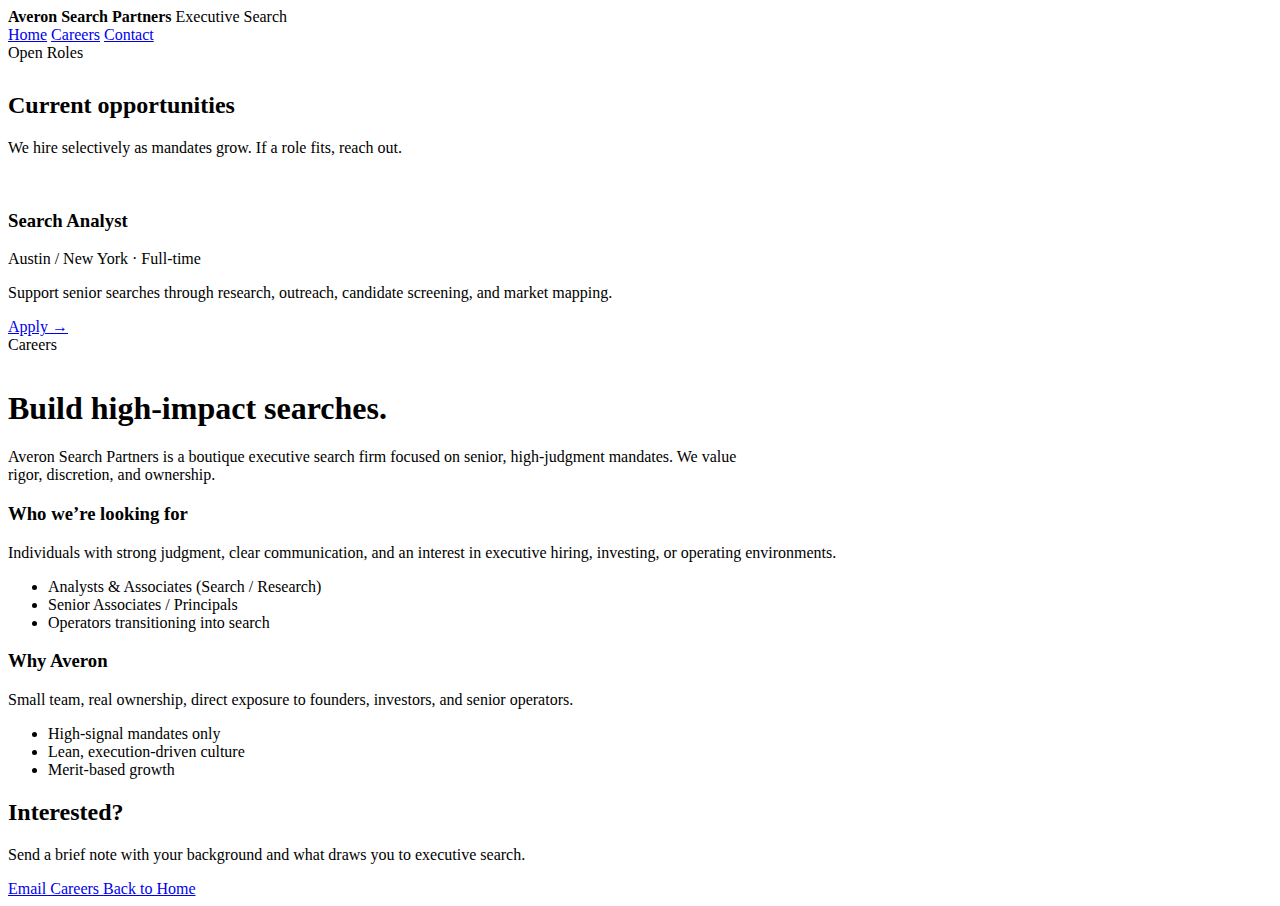
<file: careers.html>
<!doctype html>
<html lang="en">
<head>
  <meta charset="utf-8" />
  <meta name="viewport" content="width=device-width,initial-scale=1" />
  <title>Careers — Averon Search Partners</title>
  <meta name="description" content="Careers at Averon Search Partners. Join a focused, execution-driven executive search firm." />

  <link rel="icon" type="image/png" sizes="1024x1024" href="/Averon-Search-Partners-Logo.png">
  <meta name="theme-color" content="#070B14">

  <!-- Reuse SAME CSS -->
  <link rel="stylesheet" href="/styles.css">
</head>

<body>

  <!-- NAV (same as main site) -->
  <div class="nav">
    <div class="container nav-inner">
      <div class="brand">
        <div class="brand-title">
          <strong>Averon Search Partners</strong>
          <span>Executive Search</span>
        </div>
      </div>

      <div class="navlinks">
        <a href="/">Home</a>
        <a href="/careers.html">Careers</a>
        <a class="btn primary" href="/#contact">Contact</a>
      </div>
    </div>
  </div>

<section class="sm" id="open-roles">
  <div class="container">
    <div class="kicker">Open Roles</div>
    <div style="height:10px"></div>
    <h2>Current opportunities</h2>
    <p class="muted" style="margin-top:10px; max-width:820px;">
      We hire selectively as mandates grow. If a role fits, reach out.
    </p>

    <div style="height:18px"></div>

    <div class="grid services">

      <!-- JOB CARD -->
      <div class="card pad">
        <h3>Search Analyst</h3>
        <p class="muted">Austin / New York · Full-time</p>
        <p>
          Support senior searches through research, outreach,
          candidate screening, and market mapping.
        </p>
        <a class="btn" href="mailto:infoaveron@gmail.com?subject=Search%20Analyst%20Application">
          Apply →
        </a>
      </div>

      <!-- DUPLICATE THIS BLOCK FOR EACH ROLE -->

    </div>
  </div>
</section>

  
  <!-- HERO -->
  <section class="hero">
    <div class="container">
      <div class="pill">Careers</div>
      <div style="height:14px"></div>

      <h1>Build high-impact searches.</h1>
      <p class="lead" style="margin-top:14px; max-width:760px;">
        Averon Search Partners is a boutique executive search firm focused on senior,
        high-judgment mandates. We value rigor, discretion, and ownership.
      </p>
    </div>
  </section>

  <!-- CONTENT -->
  <section class="sm">
    <div class="container two-col">

      <div class="card pad">
        <h3>Who we’re looking for</h3>
        <p class="muted">
          Individuals with strong judgment, clear communication, and an interest in
          executive hiring, investing, or operating environments.
        </p>

        <div class="divider"></div>

        <ul class="side-list">
          <li><div class="dot"></div><span>Analysts & Associates (Search / Research)</span></li>
          <li><div class="dot"></div><span>Senior Associates / Principals</span></li>
          <li><div class="dot"></div><span>Operators transitioning into search</span></li>
        </ul>
      </div>

      <div class="card pad">
        <h3>Why Averon</h3>
        <p class="muted">
          Small team, real ownership, direct exposure to founders, investors,
          and senior operators.
        </p>

        <div class="divider"></div>

        <ul class="side-list">
          <li><div class="dot"></div><span>High-signal mandates only</span></li>
          <li><div class="dot"></div><span>Lean, execution-driven culture</span></li>
          <li><div class="dot"></div><span>Merit-based growth</span></li>
        </ul>
      </div>

    </div>
  </section>

  <!-- CTA -->
  <section class="sm">
    <div class="container">
      <div class="cta">
        <h2>Interested?</h2>
        <p class="muted" style="margin-top:10px;">
          Send a brief note with your background and what draws you to executive search.
        </p>

        <div style="margin-top:14px">
          <a class="btn primary" href="mailto:infoaveron@gmail.com?subject=Careers%20Inquiry">
            Email Careers
          </a>
          <a class="btn" href="/">Back to Home</a>
        </div>
      </div>
    </div>
  </section>

</body>
</html>
</file>
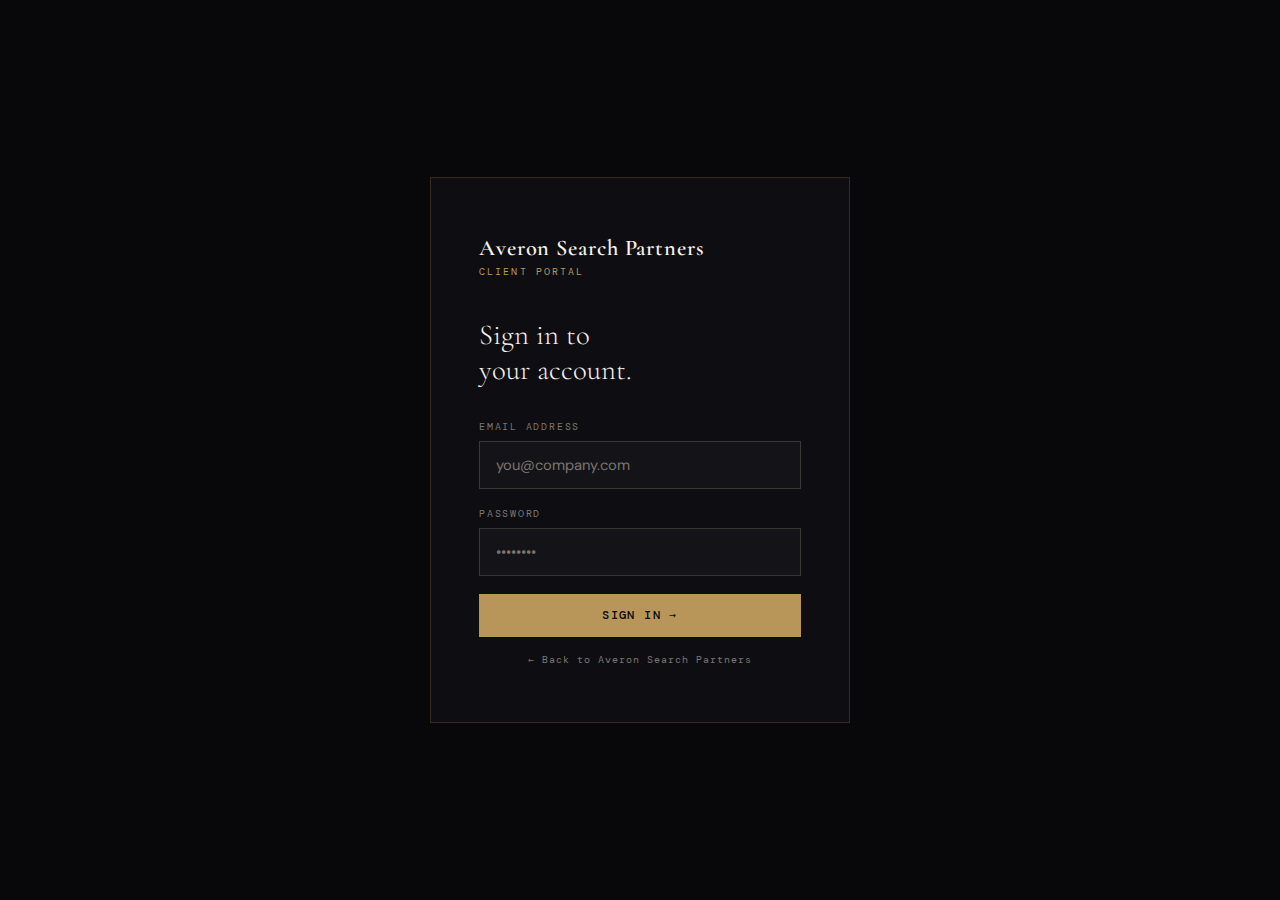
<file: portal.html>
<!DOCTYPE html>
<html lang="en">
<head>
  <meta charset="UTF-8"/>
  <meta name="viewport" content="width=device-width, initial-scale=1.0"/>
  <title>Averon Client Portal</title>
  <link rel="preconnect" href="https://fonts.googleapis.com">
  <link href="https://fonts.googleapis.com/css2?family=Cormorant+Garamond:ital,wght@0,300;0,400;0,600;0,700;1,400&family=DM+Mono:wght@300;400;500&family=DM+Sans:wght@300;400;500&display=swap" rel="stylesheet">
  <style>
    :root {
      --bg: #08080a; --bg2: #0e0e12; --bg3: #141418; --bg4: #1c1c22;
      --gold: #b8965a; --gold-light: #d4b07a; --gold-dim: rgba(184,150,90,0.10); --gold-border: rgba(184,150,90,0.22);
      --text: #e8e4db; --muted: #7a766e; --muted2: #3a3830; --white: #f5f1e8;
      --green: #4a9970; --green-dim: rgba(74,153,112,0.12);
      --red: #b05a5a; --red-dim: rgba(176,90,90,0.12);
      --amber: #b8965a; --blue: #5a84b8; --blue-dim: rgba(90,132,184,0.12);
    }
    *, *::before, *::after { box-sizing: border-box; margin: 0; padding: 0; }
    html { scroll-behavior: smooth; }
    body { font-family: 'DM Sans', sans-serif; background: var(--bg); color: var(--text); min-height: 100vh; cursor: default; }

    /* ─── LOGIN SCREEN ─── */
    #loginScreen {
      position: fixed; inset: 0; z-index: 1000;
      background: var(--bg);
      display: flex; align-items: center; justify-content: center;
    }
    .login-box {
      width: 420px; padding: 56px 48px;
      border: 1px solid var(--gold-border);
      background: var(--bg2);
    }
    .login-brand { margin-bottom: 40px; }
    .login-brand-name { font-family: 'Cormorant Garamond', serif; font-size: 1.4rem; font-weight: 600; color: var(--white); letter-spacing: 0.04em; }
    .login-brand-tag { font-family: 'DM Mono', monospace; font-size: 0.6rem; text-transform: uppercase; letter-spacing: 0.22em; color: var(--gold); margin-top: 4px; }
    .login-title { font-family: 'Cormorant Garamond', serif; font-size: 1.8rem; font-weight: 300; color: var(--white); margin-bottom: 32px; line-height: 1.2; }
    .login-label { font-family: 'DM Mono', monospace; font-size: 0.62rem; text-transform: uppercase; letter-spacing: 0.18em; color: var(--muted); margin-bottom: 8px; display: block; }
    .login-input {
      width: 100%; background: var(--bg3); border: 1px solid var(--muted2);
      color: var(--text); font-family: 'DM Sans', sans-serif; font-size: 0.92rem;
      padding: 13px 16px; outline: none; margin-bottom: 18px;
      transition: border-color 0.25s;
    }
    .login-input:focus { border-color: var(--gold-border); }
    .login-input::placeholder { color: var(--muted); }
    .login-btn {
      width: 100%; padding: 14px; background: var(--gold); color: #08080a;
      font-family: 'DM Mono', monospace; font-size: 0.72rem; font-weight: 500;
      letter-spacing: 0.12em; text-transform: uppercase; border: none; cursor: pointer;
      transition: background 0.25s;
    }
    .login-btn:hover { background: var(--gold-light); }
    .login-error { font-family: 'DM Mono', monospace; font-size: 0.65rem; color: var(--red); margin-top: 12px; display: none; }
    .login-hint { font-family: 'DM Mono', monospace; font-size: 0.6rem; color: var(--muted); margin-top: 20px; text-align: center; letter-spacing: 0.08em; }

    @keyframes shake {
      0%,100% { transform: translateX(0); }
      20%      { transform: translateX(-8px); }
      40%      { transform: translateX(8px); }
      60%      { transform: translateX(-5px); }
      80%      { transform: translateX(5px); }
    }
    .login-box.shake { animation: shake 0.4s ease; }
    .login-back { display: block; text-align: center; margin-top: 16px; font-family: 'DM Mono', monospace; font-size: 0.62rem; color: var(--muted); text-decoration: none; letter-spacing: 0.1em; transition: color 0.2s; }
    .login-back:hover { color: var(--gold-light); }

    /* ─── PORTAL LAYOUT ─── */
    #portal { display: none; min-height: 100vh; }

    /* SIDEBAR */
    .sidebar {
      position: fixed; left: 0; top: 0; bottom: 0; width: 240px;
      background: var(--bg2); border-right: 1px solid var(--muted2);
      display: flex; flex-direction: column; z-index: 50;
    }
    .sidebar-logo { padding: 28px 24px; border-bottom: 1px solid var(--muted2); }
    .sidebar-logo-name { font-family: 'Cormorant Garamond', serif; font-size: 1rem; font-weight: 600; color: var(--white); }
    .sidebar-logo-tag { font-family: 'DM Mono', monospace; font-size: 0.54rem; text-transform: uppercase; letter-spacing: 0.2em; color: var(--gold); margin-top: 3px; }
    .sidebar-client { padding: 20px 24px; border-bottom: 1px solid var(--muted2); }
    .sidebar-client-label { font-family: 'DM Mono', monospace; font-size: 0.58rem; text-transform: uppercase; letter-spacing: 0.18em; color: var(--muted); margin-bottom: 6px; }
    .sidebar-client-name { font-size: 0.9rem; color: var(--white); font-weight: 500; }
    .sidebar-nav { flex: 1; padding: 16px 0; }
    .nav-item {
      display: flex; align-items: center; gap: 12px;
      padding: 11px 24px; font-family: 'DM Mono', monospace; font-size: 0.68rem;
      text-transform: uppercase; letter-spacing: 0.1em; color: var(--muted);
      cursor: pointer; transition: color 0.2s, background 0.2s; border: none; background: none; width: 100%; text-align: left;
    }
    .nav-item svg { flex-shrink: 0; }
    .nav-item:hover { color: var(--text); background: rgba(255,255,255,0.03); }
    .nav-item.active { color: var(--gold-light); background: var(--gold-dim); }
    .nav-item .badge {
      margin-left: auto; font-size: 0.58rem; padding: 2px 7px;
      border: 1px solid var(--red); color: var(--red); border-radius: 2px;
    }
    .sidebar-foot { padding: 20px 24px; border-top: 1px solid var(--muted2); }
    .sidebar-logout { font-family: 'DM Mono', monospace; font-size: 0.62rem; text-transform: uppercase; letter-spacing: 0.12em; color: var(--muted); cursor: pointer; background: none; border: none; transition: color 0.2s; display: flex; align-items: center; gap: 8px; }
    .sidebar-logout:hover { color: var(--red); }

    /* MAIN */
    .main { margin-left: 240px; padding: 40px 48px; min-height: 100vh; }
    .page-header { display: flex; align-items: flex-start; justify-content: space-between; margin-bottom: 40px; }
    .page-title { font-family: 'Cormorant Garamond', serif; font-size: 2.4rem; font-weight: 300; color: var(--white); line-height: 1.1; }
    .page-subtitle { font-family: 'DM Mono', monospace; font-size: 0.62rem; text-transform: uppercase; letter-spacing: 0.18em; color: var(--gold); margin-bottom: 8px; }
    .page-date { font-family: 'DM Mono', monospace; font-size: 0.65rem; color: var(--muted); }

    /* TAB PANELS */
    .tab-panel { display: none; }
    .tab-panel.active { display: block; }

    /* OVERVIEW CARDS */
    .stat-grid { display: grid; grid-template-columns: repeat(4, 1fr); gap: 2px; margin-bottom: 36px; }
    .stat-card { background: var(--bg2); border: 1px solid var(--muted2); padding: 28px 24px; }
    .stat-label { font-family: 'DM Mono', monospace; font-size: 0.6rem; text-transform: uppercase; letter-spacing: 0.16em; color: var(--muted); margin-bottom: 12px; }
    .stat-val { font-family: 'Cormorant Garamond', serif; font-size: 2.4rem; font-weight: 600; line-height: 1; color: var(--white); }
    .stat-val.gold { color: var(--gold-light); }
    .stat-val.green { color: var(--green); }
    .stat-val.red { color: var(--red); }
    .stat-sub { font-family: 'DM Mono', monospace; font-size: 0.6rem; color: var(--muted); margin-top: 8px; }

    /* TABLE */
    .table-wrap { background: var(--bg2); border: 1px solid var(--muted2); margin-bottom: 24px; }
    .table-header { padding: 20px 28px; border-bottom: 1px solid var(--muted2); display: flex; align-items: center; justify-content: space-between; }
    .table-title { font-family: 'DM Mono', monospace; font-size: 0.65rem; text-transform: uppercase; letter-spacing: 0.18em; color: var(--gold); }
    table { width: 100%; border-collapse: collapse; }
    th { font-family: 'DM Mono', monospace; font-size: 0.6rem; text-transform: uppercase; letter-spacing: 0.14em; color: var(--muted); padding: 14px 28px; text-align: left; border-bottom: 1px solid var(--muted2); font-weight: 400; }
    td { padding: 16px 28px; font-size: 0.9rem; color: var(--text); border-bottom: 1px solid rgba(58,56,48,0.5); vertical-align: middle; }
    tr:last-child td { border-bottom: none; }
    tr:hover td { background: rgba(255,255,255,0.015); }

    /* BADGES */
    .badge { display: inline-block; font-family: 'DM Mono', monospace; font-size: 0.6rem; text-transform: uppercase; letter-spacing: 0.1em; padding: 4px 10px; border: 1px solid; }
    .badge-paid { border-color: var(--green); color: var(--green); background: var(--green-dim); }
    .badge-pending { border-color: var(--gold); color: var(--gold); background: var(--gold-dim); }
    .badge-overdue { border-color: var(--red); color: var(--red); background: var(--red-dim); }
    .badge-active { border-color: var(--blue); color: var(--blue); background: var(--blue-dim); }
    .badge-screening { border-color: var(--gold); color: var(--gold); background: var(--gold-dim); }
    .badge-shortlisted { border-color: #7a5ab8; color: #a07ae0; background: rgba(160,122,224,0.1); }
    .badge-offer { border-color: var(--green); color: var(--green); background: var(--green-dim); }
    .badge-closed { border-color: var(--muted); color: var(--muted); background: rgba(122,118,110,0.08); }

    /* PROGRESS BAR */
    .progress-wrap { background: var(--muted2); height: 4px; border-radius: 0; overflow: hidden; width: 120px; }
    .progress-bar { height: 100%; background: var(--gold); transition: width 0.6s; }

    /* CANDIDATES */
    .candidate-grid { display: grid; grid-template-columns: repeat(auto-fill, minmax(300px, 1fr)); gap: 2px; }
    .candidate-card { background: var(--bg2); border: 1px solid var(--muted2); padding: 28px; transition: border-color 0.3s; }
    .candidate-card:hover { border-color: var(--gold-border); }
    .candidate-name { font-family: 'Cormorant Garamond', serif; font-size: 1.3rem; font-weight: 600; color: var(--white); margin-bottom: 4px; }
    .candidate-role { font-family: 'DM Mono', monospace; font-size: 0.65rem; color: var(--gold); letter-spacing: 0.08em; margin-bottom: 14px; }
    .candidate-meta { display: flex; flex-direction: column; gap: 6px; margin-bottom: 18px; }
    .candidate-meta-row { display: flex; align-items: center; gap: 8px; font-size: 0.82rem; color: var(--muted); }
    .candidate-meta-row svg { color: var(--gold); flex-shrink: 0; }
    .candidate-actions { display: flex; gap: 8px; margin-top: 16px; }
    .cand-btn { font-family: 'DM Mono', monospace; font-size: 0.6rem; text-transform: uppercase; letter-spacing: 0.1em; padding: 7px 14px; border: 1px solid var(--muted2); color: var(--muted); background: none; cursor: pointer; transition: border-color 0.2s, color 0.2s; }
    .cand-btn:hover { border-color: var(--gold-border); color: var(--gold-light); }
    .cand-btn.primary { background: var(--gold-dim); border-color: var(--gold-border); color: var(--gold-light); }

    /* NOTES */
    .notes-grid { display: grid; grid-template-columns: 1fr 1fr; gap: 2px; }
    .note-card { background: var(--bg2); border: 1px solid var(--muted2); padding: 28px; transition: border-color 0.3s; }
    .note-card:hover { border-color: var(--gold-border); }
    .note-date { font-family: 'DM Mono', monospace; font-size: 0.62rem; color: var(--gold); letter-spacing: 0.1em; margin-bottom: 10px; }
    .note-title { font-family: 'Cormorant Garamond', serif; font-size: 1.15rem; font-weight: 600; color: var(--white); margin-bottom: 10px; }
    .note-body { font-size: 0.88rem; color: var(--muted); line-height: 1.7; }
    .note-tag { display: inline-block; font-family: 'DM Mono', monospace; font-size: 0.58rem; text-transform: uppercase; letter-spacing: 0.1em; padding: 3px 9px; border: 1px solid var(--muted2); color: var(--muted); margin-top: 14px; }

    /* SECTION DIVIDER */
    .section-head { font-family: 'DM Mono', monospace; font-size: 0.65rem; text-transform: uppercase; letter-spacing: 0.2em; color: var(--gold); margin-bottom: 16px; margin-top: 36px; }

    /* AMOUNT */
    .amount { font-family: 'DM Mono', monospace; }
    .amount.owed { color: var(--red); }
    .amount.paid { color: var(--green); }

    /* TOP BAR */
    .topbar { display: flex; align-items: center; justify-content: space-between; margin-bottom: 36px; padding-bottom: 24px; border-bottom: 1px solid var(--muted2); }
    .topbar-greeting { font-family: 'Cormorant Garamond', serif; font-size: 1.1rem; font-weight: 300; color: var(--muted); }
    .topbar-greeting strong { color: var(--white); font-weight: 600; }
    .topbar-right { display: flex; align-items: center; gap: 16px; }
    .topbar-date { font-family: 'DM Mono', monospace; font-size: 0.62rem; color: var(--muted); letter-spacing: 0.1em; }

    /* RESPONSIVE */
    @media (max-width: 1100px) { .stat-grid { grid-template-columns: repeat(2,1fr); } }
    @media (max-width: 768px) {
      .sidebar { width: 200px; }
      .main { margin-left: 200px; padding: 24px; }
      .stat-grid { grid-template-columns: 1fr 1fr; }
      .notes-grid { grid-template-columns: 1fr; }
    }
  </style>
</head>
<body>

  <!-- ══════════════════ LOGIN ══════════════════ -->
  <div id="loginScreen">
    <div class="login-box">
      <div class="login-brand">
        <div class="login-brand-name">Averon Search Partners</div>
        <div class="login-brand-tag">Client Portal</div>
      </div>
      <div class="login-title">Sign in to<br>your account.</div>
      <label class="login-label">Email Address</label>
      <input class="login-input" id="loginEmail" type="email" placeholder="you@company.com">
      <label class="login-label">Password</label>
      <input class="login-input" id="loginPass" type="password" placeholder="••••••••" onkeydown="if(event.key==='Enter')doLogin()">
      <button class="login-btn" onclick="doLogin()">Sign In →</button>
      <div class="login-error" id="loginError">Invalid credentials. Please try again.</div>
      <!-- hint removed for clean look -->
      <a class="login-back" href="index.html">← Back to Averon Search Partners</a>
    </div>
  </div>

  <!-- ══════════════════ PORTAL ══════════════════ -->
  <div id="portal">

    <!-- SIDEBAR -->
    <aside class="sidebar">
      <div class="sidebar-logo">
        <div class="sidebar-logo-name">Averon</div>
        <div class="sidebar-logo-tag">Client Portal</div>
      </div>
      <div class="sidebar-client">
        <div class="sidebar-client-label">Logged in as</div>
        <div class="sidebar-client-name" id="clientName">—</div>
      </div>
      <nav class="sidebar-nav">
        <button class="nav-item active" onclick="showTab('overview', this)">
          <svg width="14" height="14" viewBox="0 0 24 24" fill="none" stroke="currentColor" stroke-width="2"><rect x="3" y="3" width="7" height="7"/><rect x="14" y="3" width="7" height="7"/><rect x="14" y="14" width="7" height="7"/><rect x="3" y="14" width="7" height="7"/></svg>
          Overview
        </button>
        <button class="nav-item" onclick="showTab('invoices', this)">
          <svg width="14" height="14" viewBox="0 0 24 24" fill="none" stroke="currentColor" stroke-width="2"><path d="M14 2H6a2 2 0 00-2 2v16a2 2 0 002 2h12a2 2 0 002-2V8z"/><polyline points="14 2 14 8 20 8"/><line x1="16" y1="13" x2="8" y2="13"/><line x1="16" y1="17" x2="8" y2="17"/></svg>
          Invoices
          <span class="badge" id="overdueCount" style="display:none">!</span>
        </button>
        <button class="nav-item" onclick="showTab('searches', this)">
          <svg width="14" height="14" viewBox="0 0 24 24" fill="none" stroke="currentColor" stroke-width="2"><circle cx="11" cy="11" r="8"/><line x1="21" y1="21" x2="16.65" y2="16.65"/></svg>
          Active Searches
        </button>
        <button class="nav-item" onclick="showTab('candidates', this)">
          <svg width="14" height="14" viewBox="0 0 24 24" fill="none" stroke="currentColor" stroke-width="2"><path d="M17 21v-2a4 4 0 00-4-4H5a4 4 0 00-4 4v2"/><circle cx="9" cy="7" r="4"/><path d="M23 21v-2a4 4 0 00-3-3.87"/><path d="M16 3.13a4 4 0 010 7.75"/></svg>
          Candidates
        </button>
        <button class="nav-item" onclick="showTab('notes', this)">
          <svg width="14" height="14" viewBox="0 0 24 24" fill="none" stroke="currentColor" stroke-width="2"><path d="M14 2H6a2 2 0 00-2 2v16a2 2 0 002 2h12a2 2 0 002-2V8z"/><polyline points="14 2 14 8 20 8"/><line x1="12" y1="18" x2="12" y2="12"/><line x1="9" y1="15" x2="15" y2="15"/></svg>
          Notes & Docs
        </button>
      </nav>
      <div class="sidebar-foot">
        <button class="sidebar-logout" onclick="doLogout()">
          <svg width="13" height="13" viewBox="0 0 24 24" fill="none" stroke="currentColor" stroke-width="2"><path d="M9 21H5a2 2 0 01-2-2V5a2 2 0 012-2h4"/><polyline points="16 17 21 12 16 7"/><line x1="21" y1="12" x2="9" y2="12"/></svg>
          Sign Out
        </button>
      </div>
    </aside>

    <!-- MAIN CONTENT -->
    <main class="main">
      <div class="topbar">
        <div class="topbar-greeting">Welcome back, <strong id="topbarName">—</strong></div>
        <div class="topbar-right">
          <div class="topbar-date" id="topbarDate"></div>
        </div>
      </div>

      <!-- OVERVIEW TAB -->
      <div class="tab-panel active" id="tab-overview">
        <div class="stat-grid">
          <div class="stat-card">
            <div class="stat-label">Active Searches</div>
            <div class="stat-val gold">2</div>
            <div class="stat-sub">1 in shortlist phase</div>
          </div>
          <div class="stat-card">
            <div class="stat-label">Candidates in Pipeline</div>
            <div class="stat-val">6</div>
            <div class="stat-sub">Across 2 mandates</div>
          </div>
          <div class="stat-card">
            <div class="stat-label">Amount Outstanding</div>
            <div class="stat-val red">$18,500</div>
            <div class="stat-sub">1 invoice overdue</div>
          </div>
          <div class="stat-card">
            <div class="stat-label">Total Paid (2026)</div>
            <div class="stat-val green">$24,000</div>
            <div class="stat-sub">2 invoices settled</div>
          </div>
        </div>

        <div class="section-head">Current Search Status</div>
        <div class="table-wrap">
          <table>
            <thead><tr><th>Role</th><th>Stage</th><th>Progress</th><th>Last Update</th></tr></thead>
            <tbody>
              <tr>
                <td><strong>Chief Revenue Officer</strong></td>
                <td><span class="badge badge-shortlisted">Shortlist</span></td>
                <td>
                  <div style="display:flex;align-items:center;gap:10px;">
                    <div class="progress-wrap"><div class="progress-bar" style="width:75%"></div></div>
                    <span style="font-family:'DM Mono',monospace;font-size:0.65rem;color:var(--muted)">75%</span>
                  </div>
                </td>
                <td style="font-family:'DM Mono',monospace;font-size:0.75rem;color:var(--muted)">Feb 24, 2026</td>
              </tr>
              <tr>
                <td><strong>VP Finance</strong></td>
                <td><span class="badge badge-screening">Screening</span></td>
                <td>
                  <div style="display:flex;align-items:center;gap:10px;">
                    <div class="progress-wrap"><div class="progress-bar" style="width:35%"></div></div>
                    <span style="font-family:'DM Mono',monospace;font-size:0.65rem;color:var(--muted)">35%</span>
                  </div>
                </td>
                <td style="font-family:'DM Mono',monospace;font-size:0.75rem;color:var(--muted)">Feb 26, 2026</td>
              </tr>
            </tbody>
          </table>
        </div>

        <div class="section-head">Recent Invoices</div>
        <div class="table-wrap">
          <table>
            <thead><tr><th>Invoice</th><th>Description</th><th>Amount</th><th>Due</th><th>Status</th></tr></thead>
            <tbody>
              <tr>
                <td style="font-family:'DM Mono',monospace;font-size:0.78rem;">INV-2026-003</td>
                <td>CRO Search — Shortlist Delivery</td>
                <td><span class="amount owed">$12,500</span></td>
                <td style="font-family:'DM Mono',monospace;font-size:0.75rem;color:var(--red)">Feb 15, 2026</td>
                <td><span class="badge badge-overdue">Overdue</span></td>
              </tr>
              <tr>
                <td style="font-family:'DM Mono',monospace;font-size:0.78rem;">INV-2026-004</td>
                <td>VP Finance Search — Initiation</td>
                <td><span class="amount owed">$6,000</span></td>
                <td style="font-family:'DM Mono',monospace;font-size:0.75rem;">Mar 10, 2026</td>
                <td><span class="badge badge-pending">Pending</span></td>
              </tr>
            </tbody>
          </table>
        </div>
      </div>

      <!-- INVOICES TAB -->
      <div class="tab-panel" id="tab-invoices">
        <div style="margin-bottom:32px;">
          <div class="page-subtitle">Billing</div>
          <div class="page-title">Invoices &amp; Payments</div>
        </div>
        <div class="stat-grid" style="grid-template-columns:repeat(3,1fr);">
          <div class="stat-card"><div class="stat-label">Total Billed</div><div class="stat-val gold">$42,500</div></div>
          <div class="stat-card"><div class="stat-label">Paid</div><div class="stat-val green">$24,000</div></div>
          <div class="stat-card"><div class="stat-label">Outstanding</div><div class="stat-val red">$18,500</div></div>
        </div>
        <div class="table-wrap" style="margin-top:8px;">
          <div class="table-header">
            <span class="table-title">All Invoices</span>
          </div>
          <table>
            <thead><tr><th>Invoice #</th><th>Description</th><th>Issued</th><th>Due</th><th>Amount</th><th>Status</th></tr></thead>
            <tbody>
              <tr>
                <td style="font-family:'DM Mono',monospace;font-size:0.78rem;">INV-2025-001</td>
                <td>CRO Search — Engagement Retainer</td>
                <td style="font-family:'DM Mono',monospace;font-size:0.75rem;color:var(--muted)">Nov 1, 2025</td>
                <td style="font-family:'DM Mono',monospace;font-size:0.75rem;color:var(--muted)">Nov 15, 2025</td>
                <td><span class="amount paid">$12,000</span></td>
                <td><span class="badge badge-paid">Paid</span></td>
              </tr>
              <tr>
                <td style="font-family:'DM Mono',monospace;font-size:0.78rem;">INV-2026-002</td>
                <td>CRO Search — Market Map Delivery</td>
                <td style="font-family:'DM Mono',monospace;font-size:0.75rem;color:var(--muted)">Jan 8, 2026</td>
                <td style="font-family:'DM Mono',monospace;font-size:0.75rem;color:var(--muted)">Jan 22, 2026</td>
                <td><span class="amount paid">$12,000</span></td>
                <td><span class="badge badge-paid">Paid</span></td>
              </tr>
              <tr>
                <td style="font-family:'DM Mono',monospace;font-size:0.78rem;">INV-2026-003</td>
                <td>CRO Search — Shortlist Delivery</td>
                <td style="font-family:'DM Mono',monospace;font-size:0.75rem;color:var(--muted)">Feb 1, 2026</td>
                <td style="font-family:'DM Mono',monospace;font-size:0.75rem;color:var(--red);font-weight:500">Feb 15, 2026</td>
                <td><span class="amount owed">$12,500</span></td>
                <td><span class="badge badge-overdue">Overdue</span></td>
              </tr>
              <tr>
                <td style="font-family:'DM Mono',monospace;font-size:0.78rem;">INV-2026-004</td>
                <td>VP Finance Search — Initiation Retainer</td>
                <td style="font-family:'DM Mono',monospace;font-size:0.75rem;color:var(--muted)">Feb 20, 2026</td>
                <td style="font-family:'DM Mono',monospace;font-size:0.75rem;color:var(--muted)">Mar 10, 2026</td>
                <td><span class="amount owed">$6,000</span></td>
                <td><span class="badge badge-pending">Pending</span></td>
              </tr>
            </tbody>
          </table>
        </div>
        <p style="font-family:'DM Mono',monospace;font-size:0.62rem;color:var(--muted);margin-top:16px;letter-spacing:0.08em;">For payment inquiries contact <a href="mailto:infoaveron@gmail.com" style="color:var(--gold);text-decoration:none;">infoaveron@gmail.com</a></p>
      </div>

      <!-- SEARCHES TAB -->
      <div class="tab-panel" id="tab-searches">
        <div style="margin-bottom:32px;">
          <div class="page-subtitle">Mandates</div>
          <div class="page-title">Active Searches</div>
        </div>
        <div class="table-wrap">
          <table>
            <thead><tr><th>Role</th><th>Stage</th><th>Candidates Screened</th><th>Shortlist</th><th>Progress</th><th>Started</th></tr></thead>
            <tbody>
              <tr>
                <td>
                  <div style="font-weight:500;color:var(--white)">Chief Revenue Officer</div>
                  <div style="font-family:'DM Mono',monospace;font-size:0.65rem;color:var(--muted);margin-top:3px;">B2B SaaS · $220–280k base</div>
                </td>
                <td><span class="badge badge-shortlisted">Shortlist Ready</span></td>
                <td style="font-family:'DM Mono',monospace;font-size:0.82rem;">38</td>
                <td style="font-family:'DM Mono',monospace;font-size:0.82rem;color:var(--gold)">4 of 5</td>
                <td>
                  <div style="display:flex;align-items:center;gap:10px;">
                    <div class="progress-wrap" style="width:160px;"><div class="progress-bar" style="width:75%"></div></div>
                    <span style="font-family:'DM Mono',monospace;font-size:0.65rem;color:var(--muted)">75%</span>
                  </div>
                </td>
                <td style="font-family:'DM Mono',monospace;font-size:0.72rem;color:var(--muted)">Oct 28, 2025</td>
              </tr>
              <tr>
                <td>
                  <div style="font-weight:500;color:var(--white)">VP Finance</div>
                  <div style="font-family:'DM Mono',monospace;font-size:0.65rem;color:var(--muted);margin-top:3px;">PE-backed · $180–220k base</div>
                </td>
                <td><span class="badge badge-screening">Market Mapping</span></td>
                <td style="font-family:'DM Mono',monospace;font-size:0.82rem;">12</td>
                <td style="font-family:'DM Mono',monospace;font-size:0.82rem;color:var(--muted)">0 of 4</td>
                <td>
                  <div style="display:flex;align-items:center;gap:10px;">
                    <div class="progress-wrap" style="width:160px;"><div class="progress-bar" style="width:35%"></div></div>
                    <span style="font-family:'DM Mono',monospace;font-size:0.65rem;color:var(--muted)">35%</span>
                  </div>
                </td>
                <td style="font-family:'DM Mono',monospace;font-size:0.72rem;color:var(--muted)">Feb 3, 2026</td>
              </tr>
            </tbody>
          </table>
        </div>

        <div class="section-head" style="margin-top:40px;">Past Engagements</div>
        <div class="table-wrap">
          <table>
            <thead><tr><th>Role</th><th>Outcome</th><th>Placed</th><th>Completed</th></tr></thead>
            <tbody>
              <tr>
                <td><div style="font-weight:500;color:var(--white)">COO</div></td>
                <td><span class="badge badge-offer">Placed</span></td>
                <td style="font-family:'DM Mono',monospace;font-size:0.82rem;color:var(--green)">Jordan M.</td>
                <td style="font-family:'DM Mono',monospace;font-size:0.72rem;color:var(--muted)">Sep 2025</td>
              </tr>
            </tbody>
          </table>
        </div>
      </div>

      <!-- CANDIDATES TAB -->
      <div class="tab-panel" id="tab-candidates">
        <div style="margin-bottom:32px;">
          <div class="page-subtitle">Pipeline</div>
          <div class="page-title">Candidate Shortlists</div>
        </div>

        <div class="section-head">CRO Search — 4 Candidates</div>
        <div class="candidate-grid">
          <div class="candidate-card">
            <div style="display:flex;justify-content:space-between;align-items:flex-start;margin-bottom:6px;">
              <div class="candidate-name">Alexandra Chen</div>
              <span class="badge badge-shortlisted">Shortlisted</span>
            </div>
            <div class="candidate-role">VP Sales → CRO · 14 yrs exp</div>
            <div class="candidate-meta">
              <div class="candidate-meta-row"><svg width="12" height="12" viewBox="0 0 24 24" fill="none" stroke="currentColor" stroke-width="2"><path d="M21 10c0 7-9 13-9 13s-9-6-9-13a9 9 0 0118 0z"/><circle cx="12" cy="10" r="3"/></svg> New York, NY</div>
              <div class="candidate-meta-row"><svg width="12" height="12" viewBox="0 0 24 24" fill="none" stroke="currentColor" stroke-width="2"><rect x="2" y="7" width="20" height="14" rx="2"/><path d="M16 21V5a2 2 0 00-2-2h-4a2 2 0 00-2 2v16"/></svg> Ex-Salesforce, Gong</div>
              <div class="candidate-meta-row"><svg width="12" height="12" viewBox="0 0 24 24" fill="none" stroke="currentColor" stroke-width="2"><line x1="12" y1="1" x2="12" y2="23"/><path d="M17 5H9.5a3.5 3.5 0 000 7h5a3.5 3.5 0 010 7H6"/></svg> $265k base expected</div>
            </div>
            <div class="candidate-actions">
              <button class="cand-btn primary">View Profile</button>
              <button class="cand-btn">Schedule</button>
              <button class="cand-btn">Notes</button>
            </div>
          </div>

          <div class="candidate-card">
            <div style="display:flex;justify-content:space-between;align-items:flex-start;margin-bottom:6px;">
              <div class="candidate-name">Marcus Webb</div>
              <span class="badge badge-offer">Interview Set</span>
            </div>
            <div class="candidate-role">CRO · Series B–D specialist</div>
            <div class="candidate-meta">
              <div class="candidate-meta-row"><svg width="12" height="12" viewBox="0 0 24 24" fill="none" stroke="currentColor" stroke-width="2"><path d="M21 10c0 7-9 13-9 13s-9-6-9-13a9 9 0 0118 0z"/><circle cx="12" cy="10" r="3"/></svg> Austin, TX (open to relocate)</div>
              <div class="candidate-meta-row"><svg width="12" height="12" viewBox="0 0 24 24" fill="none" stroke="currentColor" stroke-width="2"><rect x="2" y="7" width="20" height="14" rx="2"/><path d="M16 21V5a2 2 0 00-2-2h-4a2 2 0 00-2 2v16"/></svg> Ex-HubSpot, ZoomInfo</div>
              <div class="candidate-meta-row"><svg width="12" height="12" viewBox="0 0 24 24" fill="none" stroke="currentColor" stroke-width="2"><line x1="12" y1="1" x2="12" y2="23"/><path d="M17 5H9.5a3.5 3.5 0 000 7h5a3.5 3.5 0 010 7H6"/></svg> $250–270k base expected</div>
            </div>
            <div class="candidate-actions">
              <button class="cand-btn primary">View Profile</button>
              <button class="cand-btn">Schedule</button>
              <button class="cand-btn">Notes</button>
            </div>
          </div>

          <div class="candidate-card">
            <div style="display:flex;justify-content:space-between;align-items:flex-start;margin-bottom:6px;">
              <div class="candidate-name">Priya Nair</div>
              <span class="badge badge-shortlisted">Shortlisted</span>
            </div>
            <div class="candidate-role">Head of Revenue · $40M ARR</div>
            <div class="candidate-meta">
              <div class="candidate-meta-row"><svg width="12" height="12" viewBox="0 0 24 24" fill="none" stroke="currentColor" stroke-width="2"><path d="M21 10c0 7-9 13-9 13s-9-6-9-13a9 9 0 0118 0z"/><circle cx="12" cy="10" r="3"/></svg> San Francisco, CA</div>
              <div class="candidate-meta-row"><svg width="12" height="12" viewBox="0 0 24 24" fill="none" stroke="currentColor" stroke-width="2"><rect x="2" y="7" width="20" height="14" rx="2"/><path d="M16 21V5a2 2 0 00-2-2h-4a2 2 0 00-2 2v16"/></svg> Ex-Stripe, Brex</div>
              <div class="candidate-meta-row"><svg width="12" height="12" viewBox="0 0 24 24" fill="none" stroke="currentColor" stroke-width="2"><line x1="12" y1="1" x2="12" y2="23"/><path d="M17 5H9.5a3.5 3.5 0 000 7h5a3.5 3.5 0 010 7H6"/></svg> $255k base expected</div>
            </div>
            <div class="candidate-actions">
              <button class="cand-btn primary">View Profile</button>
              <button class="cand-btn">Schedule</button>
              <button class="cand-btn">Notes</button>
            </div>
          </div>

          <div class="candidate-card">
            <div style="display:flex;justify-content:space-between;align-items:flex-start;margin-bottom:6px;">
              <div class="candidate-name">Daniel Frost</div>
              <span class="badge badge-screening">Under Review</span>
            </div>
            <div class="candidate-role">VP Revenue Operations → CRO</div>
            <div class="candidate-meta">
              <div class="candidate-meta-row"><svg width="12" height="12" viewBox="0 0 24 24" fill="none" stroke="currentColor" stroke-width="2"><path d="M21 10c0 7-9 13-9 13s-9-6-9-13a9 9 0 0118 0z"/><circle cx="12" cy="10" r="3"/></svg> Chicago, IL</div>
              <div class="candidate-meta-row"><svg width="12" height="12" viewBox="0 0 24 24" fill="none" stroke="currentColor" stroke-width="2"><rect x="2" y="7" width="20" height="14" rx="2"/><path d="M16 21V5a2 2 0 00-2-2h-4a2 2 0 00-2 2v16"/></svg> Ex-Outreach, Salesloft</div>
              <div class="candidate-meta-row"><svg width="12" height="12" viewBox="0 0 24 24" fill="none" stroke="currentColor" stroke-width="2"><line x1="12" y1="1" x2="12" y2="23"/><path d="M17 5H9.5a3.5 3.5 0 000 7h5a3.5 3.5 0 010 7H6"/></svg> $240k base expected</div>
            </div>
            <div class="candidate-actions">
              <button class="cand-btn primary">View Profile</button>
              <button class="cand-btn">Schedule</button>
              <button class="cand-btn">Notes</button>
            </div>
          </div>
        </div>

        <div class="section-head" style="margin-top:40px;">VP Finance Search — 2 Early Screens</div>
        <div class="candidate-grid">
          <div class="candidate-card">
            <div style="display:flex;justify-content:space-between;align-items:flex-start;margin-bottom:6px;">
              <div class="candidate-name">Sarah Kim</div>
              <span class="badge badge-screening">Early Screen</span>
            </div>
            <div class="candidate-role">Director Finance → VP · 11 yrs exp</div>
            <div class="candidate-meta">
              <div class="candidate-meta-row"><svg width="12" height="12" viewBox="0 0 24 24" fill="none" stroke="currentColor" stroke-width="2"><path d="M21 10c0 7-9 13-9 13s-9-6-9-13a9 9 0 0118 0z"/><circle cx="12" cy="10" r="3"/></svg> Boston, MA</div>
              <div class="candidate-meta-row"><svg width="12" height="12" viewBox="0 0 24 24" fill="none" stroke="currentColor" stroke-width="2"><rect x="2" y="7" width="20" height="14" rx="2"/><path d="M16 21V5a2 2 0 00-2-2h-4a2 2 0 00-2 2v16"/></svg> PE-backed SaaS background</div>
            </div>
            <div class="candidate-actions">
              <button class="cand-btn primary">View Profile</button>
              <button class="cand-btn">Notes</button>
            </div>
          </div>
          <div class="candidate-card">
            <div style="display:flex;justify-content:space-between;align-items:flex-start;margin-bottom:6px;">
              <div class="candidate-name">Tom Alvarez</div>
              <span class="badge badge-screening">Early Screen</span>
            </div>
            <div class="candidate-role">CFO (SMB) · FP&A expertise</div>
            <div class="candidate-meta">
              <div class="candidate-meta-row"><svg width="12" height="12" viewBox="0 0 24 24" fill="none" stroke="currentColor" stroke-width="2"><path d="M21 10c0 7-9 13-9 13s-9-6-9-13a9 9 0 0118 0z"/><circle cx="12" cy="10" r="3"/></svg> Remote (EST)</div>
              <div class="candidate-meta-row"><svg width="12" height="12" viewBox="0 0 24 24" fill="none" stroke="currentColor" stroke-width="2"><rect x="2" y="7" width="20" height="14" rx="2"/><path d="M16 21V5a2 2 0 00-2-2h-4a2 2 0 00-2 2v16"/></svg> Growth / venture track record</div>
            </div>
            <div class="candidate-actions">
              <button class="cand-btn primary">View Profile</button>
              <button class="cand-btn">Notes</button>
            </div>
          </div>
        </div>
      </div>

      <!-- NOTES TAB -->
      <div class="tab-panel" id="tab-notes">
        <div style="margin-bottom:32px;">
          <div class="page-subtitle">Updates</div>
          <div class="page-title">Notes &amp; Documents</div>
        </div>
        <div class="notes-grid">
          <div class="note-card">
            <div class="note-date">Feb 26, 2026</div>
            <div class="note-title">CRO Search — Shortlist Debrief</div>
            <div class="note-body">Final shortlist of 4 delivered. Alexandra Chen and Marcus Webb are the top two recommendations based on team fit and revenue scale. Marcus has confirmed availability for a final round week of March 3. Recommend scheduling back-to-back on the same day for calibration.</div>
            <span class="note-tag">CRO Search</span>
          </div>
          <div class="note-card">
            <div class="note-date">Feb 20, 2026</div>
            <div class="note-title">VP Finance — Kickoff Notes</div>
            <div class="note-body">Alignment call completed. Key priorities confirmed: PE experience required, comfort with board reporting, and ideally a candidate who has operated through a transaction. Starting with 3 target segments: PE-backed SaaS, growth-stage fintech, and professional services. First batch of screens expected by March 7.</div>
            <span class="note-tag">VP Finance Search</span>
          </div>
          <div class="note-card">
            <div class="note-date">Feb 10, 2026</div>
            <div class="note-title">CRO — Interview Feedback Summary</div>
            <div class="note-body">Three candidates completed first-round interviews. Summary: Alexandra — strong strategic vision, team liked her directness. Priya — excellent fintech pedigree, slight concern on enterprise sales exposure. Daniel — solid ops background, may need more CRO-level experience. Marcus interview scheduled for Feb 24.</div>
            <span class="note-tag">CRO Search</span>
          </div>
          <div class="note-card">
            <div class="note-date">Jan 15, 2026</div>
            <div class="note-title">Scorecard: CRO Role Requirements</div>
            <div class="note-body">Must-haves agreed: 3+ yrs as CRO or Head of Revenue, $20M+ ARR managed, experience scaling from $20M to $50M+, strong enterprise motion, comfortable owning full revenue stack (sales + CS + RevOps). Compensation range: $250–280k base + equity. Start date flexibility preferred.</div>
            <span class="note-tag">Alignment Doc</span>
          </div>
        </div>
      </div>

    </main>
  </div>

  <script>
    // ── Demo credentials ──
    const DEMO_PASS = 'averon2026';

    function doLogin() {
      const email = document.getElementById('loginEmail').value.trim();
      const pass  = document.getElementById('loginPass').value;
      const err   = document.getElementById('loginError');
      if (!email || pass !== DEMO_PASS) {
        err.style.display = 'block';
        const box = document.querySelector('.login-box');
        box.classList.remove('shake');
        void box.offsetWidth; // reflow to restart animation
        box.classList.add('shake');
        setTimeout(() => box.classList.remove('shake'), 500);
        document.getElementById('loginPass').value = '';
        document.getElementById('loginPass').focus();
        return;
      }
      err.style.display = 'none';
      const name = email.split('@')[0].replace(/[._]/g,' ').replace(/\b\w/g,c=>c.toUpperCase());
      document.getElementById('clientName').textContent = name;
      document.getElementById('topbarName').textContent = name;
      document.getElementById('loginScreen').style.opacity = '0';
      document.getElementById('loginScreen').style.transition = 'opacity 0.4s';
      setTimeout(() => {
        document.getElementById('loginScreen').style.display = 'none';
        document.getElementById('portal').style.display = 'block';
      }, 400);
    }

    function doLogout() {
      document.getElementById('portal').style.display = 'none';
      document.getElementById('loginScreen').style.display = 'flex';
      document.getElementById('loginScreen').style.opacity = '1';
      document.getElementById('loginEmail').value = '';
      document.getElementById('loginPass').value = '';
    }

    function showTab(name, btn) {
      document.querySelectorAll('.tab-panel').forEach(p => p.classList.remove('active'));
      document.querySelectorAll('.nav-item').forEach(b => b.classList.remove('active'));
      document.getElementById('tab-' + name).classList.add('active');
      btn.classList.add('active');
    }

    // Date
    const d = new Date();
    document.getElementById('topbarDate').textContent = d.toLocaleDateString('en-US',{weekday:'long',year:'numeric',month:'long',day:'numeric'});
  </script>
</body>
</html>
</file>
<file: styles.css>
/* Averson Search Partners landing page styles (WP.com Additional CSS) */
.averson-wrap{
  --bg0:#070B14; --bg1:#0B1220; --panel:rgba(255,255,255,.04); --panel2:rgba(255,255,255,.06);
  --line:rgba(255,255,255,.12); --text:#EEF3FF; --muted:#B7C4E3; --gold:#C7A35B; --gold2:#E6D1A1;
  --shadow: 0 22px 60px rgba(0,0,0,.45); --radius:18px; --radius2:24px; --max:1120px;
  --sans: ui-sans-serif, system-ui, -apple-system, Segoe UI, Roboto, Helvetica, Arial;
  --serif: ui-serif, Georgia, "Times New Roman", Times, serif;

  background:
    radial-gradient(1200px 520px at 12% 8%, rgba(199,163,91,.16), transparent 55%),
    radial-gradient(900px 480px at 90% 18%, rgba(238,243,255,.08), transparent 55%),
    radial-gradient(950px 620px at 55% 0%, rgba(199,163,91,.08), transparent 60%),
    linear-gradient(180deg, var(--bg0), var(--bg1));
  border-radius: 24px;
  overflow:hidden;
  color: var(--text);
  font-family: var(--sans);
}

.averson-wrap .averson *{box-sizing:border-box}
.averson-wrap .averson a{color:inherit; text-decoration:none}
.averson-wrap .averson .container{max-width:var(--max); margin:0 auto; padding:0 20px}
.averson-wrap .averson .muted{color:var(--muted)}
.averson-wrap .averson .kicker{font-size:12px; letter-spacing:.18em; text-transform:uppercase; color:rgba(199,163,91,.9)}
.averson-wrap .averson .divider{
  height:1px; width:100%;
  background: linear-gradient(90deg, transparent, rgba(199,163,91,.35), transparent);
  margin: 26px 0;
}
.averson-wrap .averson .grid{display:grid; gap:18px}
.averson-wrap .averson .card{
  background: linear-gradient(180deg, var(--panel2), var(--panel));
  border: 1px solid rgba(255,255,255,.10);
  border-radius: var(--radius);
  box-shadow: var(--shadow);
}
.averson-wrap .averson .card.pad{padding:20px}

.averson-wrap .averson .btn{
  display:inline-flex; align-items:center; gap:10px;
  padding:12px 16px; border-radius:999px;
  border:1px solid var(--line);
  background:linear-gradient(180deg, rgba(255,255,255,.10), rgba(255,255,255,.04));
  box-shadow: 0 10px 25px rgba(0,0,0,.25);
  transition: transform .15s ease, border-color .15s ease, background .15s ease;
  font-weight:600;
  white-space:nowrap;
}
.averson-wrap .averson .btn:hover{transform: translateY(-1px); border-color: rgba(199,163,91,.55)}
.averson-wrap .averson .btn.primary{
  border-color: rgba(199,163,91,.5);
  background:linear-gradient(180deg, rgba(199,163,91,.24), rgba(255,255,255,.04));
}
.averson-wrap .averson .pill{
  display:inline-flex; align-items:center;
  padding:7px 12px; border-radius:999px;
  border:1px solid rgba(199,163,91,.35);
  background: rgba(199,163,91,.10);
  color: var(--gold2);
  font-weight:600;
  letter-spacing:.2px;
  font-size: 13px;
}

.averson-wrap .averson .h1{
  font-family:var(--serif); font-weight:700;
  font-size: clamp(34px, 4.2vw, 56px);
  letter-spacing:.5px; line-height:1.06; margin:0;
}
.averson-wrap .averson .h2{
  font-family:var(--serif); font-weight:700;
  font-size: clamp(26px, 3vw, 40px);
  letter-spacing:.3px; margin:0;
}
.averson-wrap .averson .h3{font-size:16px; letter-spacing:.2px; margin:10px 0 0}
.averson-wrap .averson .lead{font-size:16px; color: rgba(238,243,255,.86); margin:0}

.averson-wrap .averson .spacer-xs{height:10px}
.averson-wrap .averson .spacer-sm{height:14px}
.averson-wrap .averson .spacer-md{height:18px}

.averson-wrap .averson.section{padding:72px 0}
.averson-wrap .averson.section.sm{padding:52px 0}

/* Nav */
.averson-wrap .averson.nav{
  position: sticky; top:0; z-index:50;
  backdrop-filter: blur(12px);
  background: rgba(7,11,20,.55);
  border-bottom: 1px solid rgba(255,255,255,.08);
}
.averson-wrap .averson .nav-inner{
  display:flex; align-items:center; justify-content:space-between;
  gap:14px; padding:14px 0;
}
.averson-wrap .averson .brand{display:flex; align-items:center; gap:12px; min-width:220px}
.averson-wrap .averson .mark{
  width:36px; height:36px; border-radius:12px;
  background:
    radial-gradient(12px 12px at 30% 30%, rgba(255,255,255,.25), transparent 60%),
    linear-gradient(180deg, rgba(199,163,91,.35), rgba(255,255,255,.05));
  border:1px solid rgba(199,163,91,.35);
  position:relative;
}
.averson-wrap .averson .mark:before{
  content:"";
  position:absolute; inset:9px 11px;
  border-left:2px solid rgba(238,243,255,.9);
  border-right:2px solid rgba(238,243,255,.9);
  transform: skewX(-12deg);
  border-radius: 3px;
  opacity:.9;
}
.averson-wrap .averson .brand-title{display:flex; flex-direction:column; line-height:1.05}
.averson-wrap .averson .brand-title strong{font-family:var(--serif); letter-spacing:.6px; font-size:16px}
.averson-wrap .averson .brand-title span{font-size:12px; letter-spacing:.16em; text-transform:uppercase; color: rgba(199,163,91,.95); margin-top:2px}
.averson-wrap .averson .navlinks{display:flex; gap:18px; align-items:center; flex-wrap:wrap; justify-content:flex-end}
.averson-wrap .averson .navlinks a{
  color: rgba(238,243,255,.86);
  font-weight:600; font-size:13px;
  padding:8px 10px; border-radius:999px;
  border:1px solid transparent;
  transition: border-color .15s ease, background .15s ease, transform .15s ease;
}
.averson-wrap .averson .navlinks a:hover{
  border-color: rgba(199,163,91,.35);
  background: rgba(255,255,255,.03);
  transform: translateY(-1px);
}

/* Hero */
.averson-wrap .averson.hero{padding:70px 0 40px}
.averson-wrap .averson .hero-grid{
  display:grid;
  grid-template-columns: 1.2fr .8fr;
  gap:22px;
  align-items:stretch;
}
.averson-wrap .averson .hero-actions{display:flex; gap:12px; flex-wrap:wrap; margin-top:18px}
.averson-wrap .averson .hero-metrics{display:grid; grid-template-columns:repeat(3,1fr); gap:12px; margin-top:22px}
.averson-wrap .averson .metric{
  padding:14px; border-radius:16px;
  background: rgba(255,255,255,.03);
  border:1px solid rgba(255,255,255,.10);
}
.averson-wrap .averson .metric strong{display:block; font-size:18px}
.averson-wrap .averson .metric span{display:block; font-size:12px; color: rgba(183,196,227,.95); margin-top:2px}

.averson-wrap .averson .hero-side{
  padding:22px; border-radius: var(--radius2);
  border: 1px solid rgba(199,163,91,.22);
  background: linear-gradient(180deg, rgba(199,163,91,.14), rgba(255,255,255,.04));
  box-shadow: var(--shadow);
  position:relative; overflow:hidden;
}
.averson-wrap .averson .hero-side:after{
  content:""; position:absolute;
  width:560px; height:560px; right:-340px; top:-320px;
  background: radial-gradient(circle at 30% 30%, rgba(199,163,91,.28), transparent 62%);
  transform: rotate(12deg);
  pointer-events:none;
}

/* Side list */
.averson-wrap .averson .side-list{margin:14px 0 0; padding:0; list-style:none; display:grid; gap:10px}
.averson-wrap .averson .side-list li{
  display:flex; gap:10px; align-items:flex-start;
  padding:12px;
  background: rgba(0,0,0,.14);
  border:1px solid rgba(255,255,255,.10);
  border-radius:14px;
}
.averson-wrap .averson .dot{
  width:10px; height:10px; border-radius:999px;
  background: rgba(199,163,91,.95);
  margin-top:5px;
  box-shadow: 0 0 0 5px rgba(199,163,91,.10);
}
.averson-wrap .averson .side-list b{display:block; font-size:13px}
.averson-wrap .averson .side-list span{display:block; font-size:12px; color: rgba(183,196,227,.95); margin-top:2px}

/* Grids */
.averson-wrap .averson.services{grid-template-columns:repeat(3,1fr)}
.averson-wrap .averson.process{grid-template-columns:repeat(4,1fr)}
.averson-wrap .averson.two-col{display:grid; grid-template-columns:1fr 1fr; gap:18px; align-items:start}
.averson-wrap .averson .icon{
  width:38px; height:38px; border-radius:14px;
  border:1px solid rgba(199,163,91,.32);
  background: rgba(199,163,91,.10);
  display:flex; align-items:center; justify-content:center;
  color: rgba(230,209,161,.98);
  font-weight:800;
  font-family: var(--serif);
}
.averson-wrap .averson .num{font-size:12px; letter-spacing:.18em; color: rgba(199,163,91,.9); text-transform:uppercase}
.averson-wrap .averson .logos{display:flex; flex-wrap:wrap; gap:10px; margin-top:18px}
.averson-wrap .averson .logo-chip{
  padding:10px 12px; border-radius:999px;
  border:1px solid rgba(255,255,255,.10);
  background: rgba(255,255,255,.03);
  color: rgba(238,243,255,.82);
  font-weight:600;
  font-size:12px;
}

/* Contact */
.averson-wrap .averson .cta{
  padding:26px; border-radius: var(--radius2);
  border:1px solid rgba(199,163,91,.25);
  background:
    radial-gradient(520px 220px at 18% 12%, rgba(199,163,91,.20), transparent 60%),
    linear-gradient(180deg, rgba(255,255,255,.06), rgba(255,255,255,.03));
}
.averson-wrap .averson .contact-actions{display:flex; gap:10px; flex-wrap:wrap; align-items:center}
.averson-wrap .averson .fineprint{font-size:12px; color: rgba(183,196,227,.9)}

/* Footer */
.averson-wrap .averson .footer{padding:22px 0 34px}
.averson-wrap .averson .footer-row{
  display:flex; justify-content:space-between; gap:12px; flex-wrap:wrap; align-items:center;
  border-top: 1px solid rgba(255,255,255,.08);
  padding-top:18px;
}
.averson-wrap .averson .footer-title{font-family:var(--serif); letter-spacing:.4px; font-weight:700}

/* Responsive */
@media (max-width: 980px){
  .averson-wrap .averson .hero-grid{grid-template-columns:1fr}
  .averson-wrap .averson.services{grid-template-columns:1fr}
  .averson-wrap .averson.process{grid-template-columns:1fr 1fr}
  .averson-wrap .averson.two-col{grid-template-columns:1fr}
}
@media (max-width: 560px){
  .averson-wrap .averson .navlinks{display:none}
  .averson-wrap .averson .hero-metrics{grid-template-columns:1fr}
}
</file>
